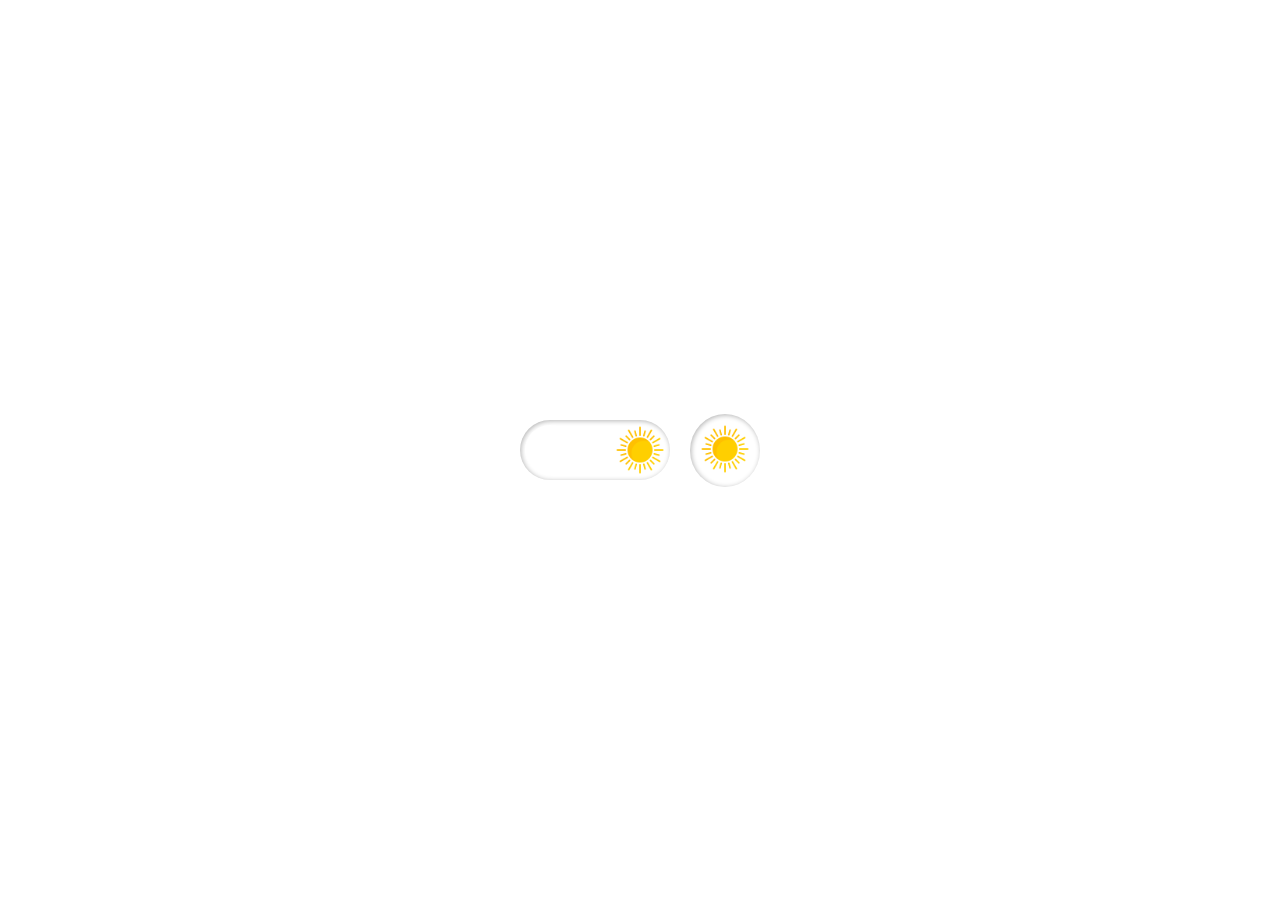
<file: darkLinghtMode/DarkLinghtMode/index.html>
<!doctype html>
<html lang="en">
  <head>
    <meta charset="UTF-8" />
    <meta name="viewport" content="width=device-width, initial-scale=1.0" />
    <title>Document</title>

    <link rel="stylesheet" href="./css/main.css" />

    <script src="./js/scripts.js" defer></script>
  </head>
  <body>
    <button class="mode__toggle" id="themeToggle" arial-label="Alterar tema">
      <img src="./assets/images/moon.png" alt="Tema escuro" class="moon" />
      <img src="./assets/images/sun.png" alt="Tema claro" class="sun" />
    </button>

    <button class="mode__tog" aria-label="Alterar tema">
      <img
        src="./assets/images/moon.png"
        alt="Tema escuro"
        class="mode__tog-moon"
      />
      <img
        src="./assets/images/sun.png"
        alt="Tema claro"
        class="mode__tog-sun"
      />
    </button>
  </body>
</html>
</file>
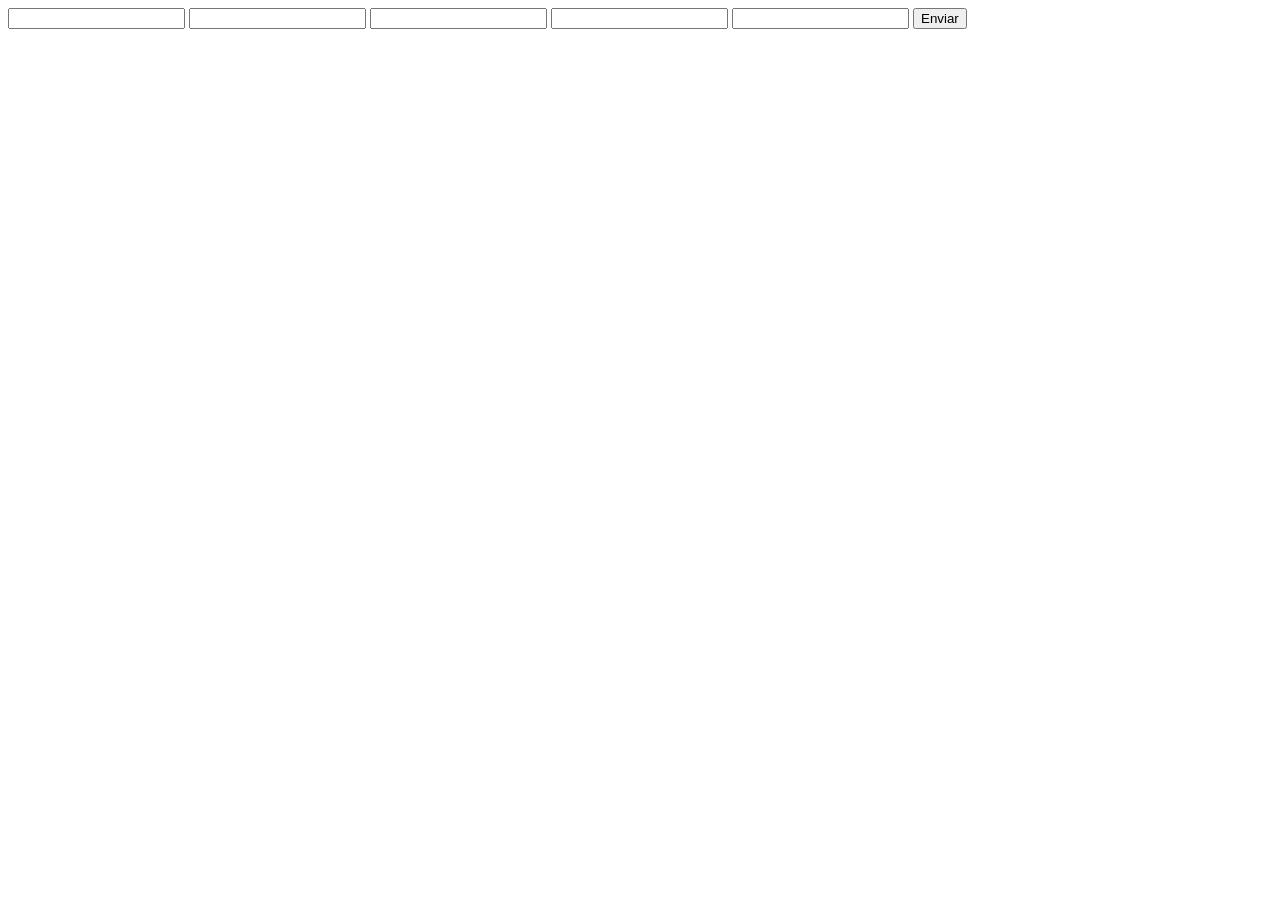
<file: darkLinghtMode/VerificandoCampo/index.html>
<!DOCTYPE html>
<html lang="en">
<head>
    <meta charset="UTF-8">
    <meta name="viewport" content="width=device-width, initial-scale=1.0">
    <title>Document</title>
</head>
<body>
    <form onsubmit="verificar()" id="formulario">
    <input type="text" name="nome" id="nome">
        <input type="number" name="idade" id="idade">
            <input type="email" name="email" id="email">
                <input type="text" name="rg" id="rg">
                    <input type="tel" name="phone" id="phine">
                <span class="msgError"></span>
                    <button type="submit">Enviar</button>
</form>
</body>
</html>
</file>
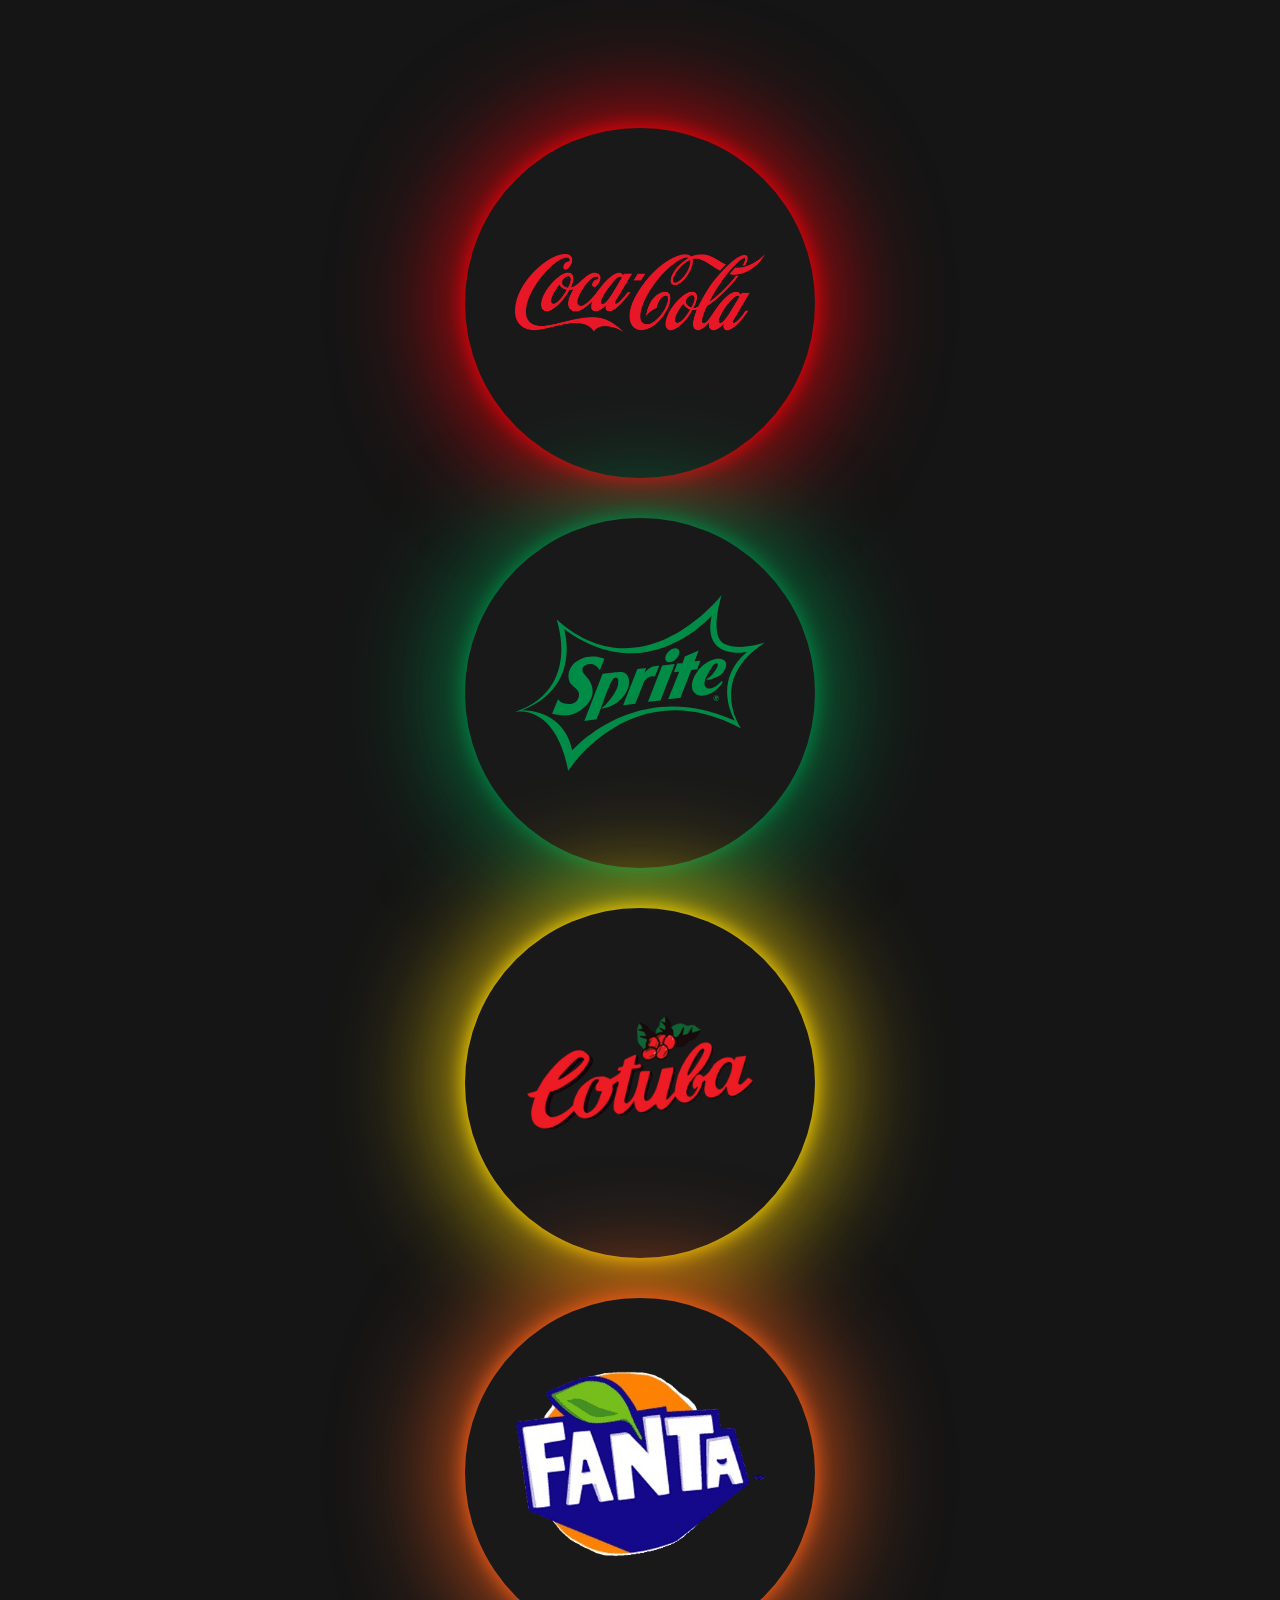
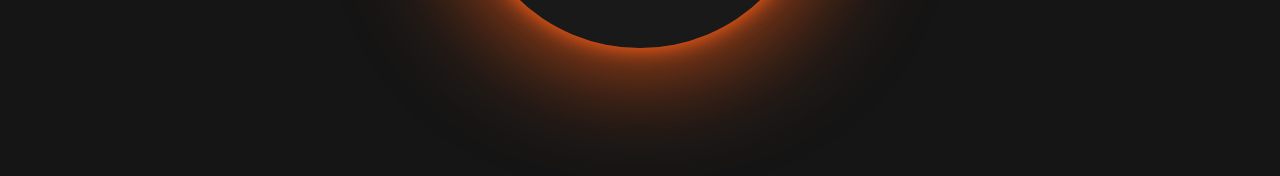
<file: senai pedro/pend/12-03-20226/index.html>
<!DOCTYPE html>
<html lang="en">
  <head>
    <meta charset="UTF-8" />
    <meta name="viewport" content="width=device-width, initial-scale=1.0" />
    <title>Lista de Produtos</title>

    <link rel="stylesheet" href="./css/main.css" />

    <script src="./js/scripts.js" defer></script>
  </head>
  <body>
    <section class="container__cards">
      <div class="card">
        <div class="circle" style="--clr: #f40009">
          <img src="./assets/images/cocaCola_logo.png" alt="" class="logo" />
        </div>

        <div class="content">
          <h2>Coca Cola</h2>
          <p>Lorem ipsum da Coca Cola</p>
          <a href="#">Explore More</a>
        </div>
        <img src="./assets/images/coca_cola.png" alt="" class="product__img" />
      </div>
      <div class="card">
        <div class="circle" style="--clr: #008b47">
          <img src="./assets/images/sprite_logo.svg" alt="" class="logo" />
        </div>

        <div class="content">
          <h2>Sprite</h2>
          <p>Lorem ipsum da Sprite</p>
          <a href="#">Explore More</a>
        </div>
        <img src="./assets/images/sprite.png" alt="" class="product__img" />
      </div>
      <div class="card">
        <div class="circle" style="--clr: #ffd700">
          <img src="./assets/images/cotuba_logo.png" alt="" class="logo" />
        </div>

        <div class="content">
          <h2>Cotuba</h2>
          <p>Lorem ipsum da Cotuba</p>
          <a href="#">Explore More</a>
        </div>
        <img src="./assets/images/cotuba.png" alt="" class="product__img" />
      </div>
      <div class="card">
        <div class="circle" style="--clr: #ff5f17">
          <img
            src="./assets/images/fantaLaranja_logo.png"
            alt=""
            class="logo"
          />
        </div>

        <div class="content">
          <h2>Fanta Laranja</h2>
          <p>Lorem ipsum da Fanta Laranja</p>
          <a href="#">Explore More</a>
        </div>
        <img
          src="./assets/images/fantaLaranja.png"
          alt=""
          class="product__img"
        />
      </div>
    </section>
  </body>
</html>
</file>
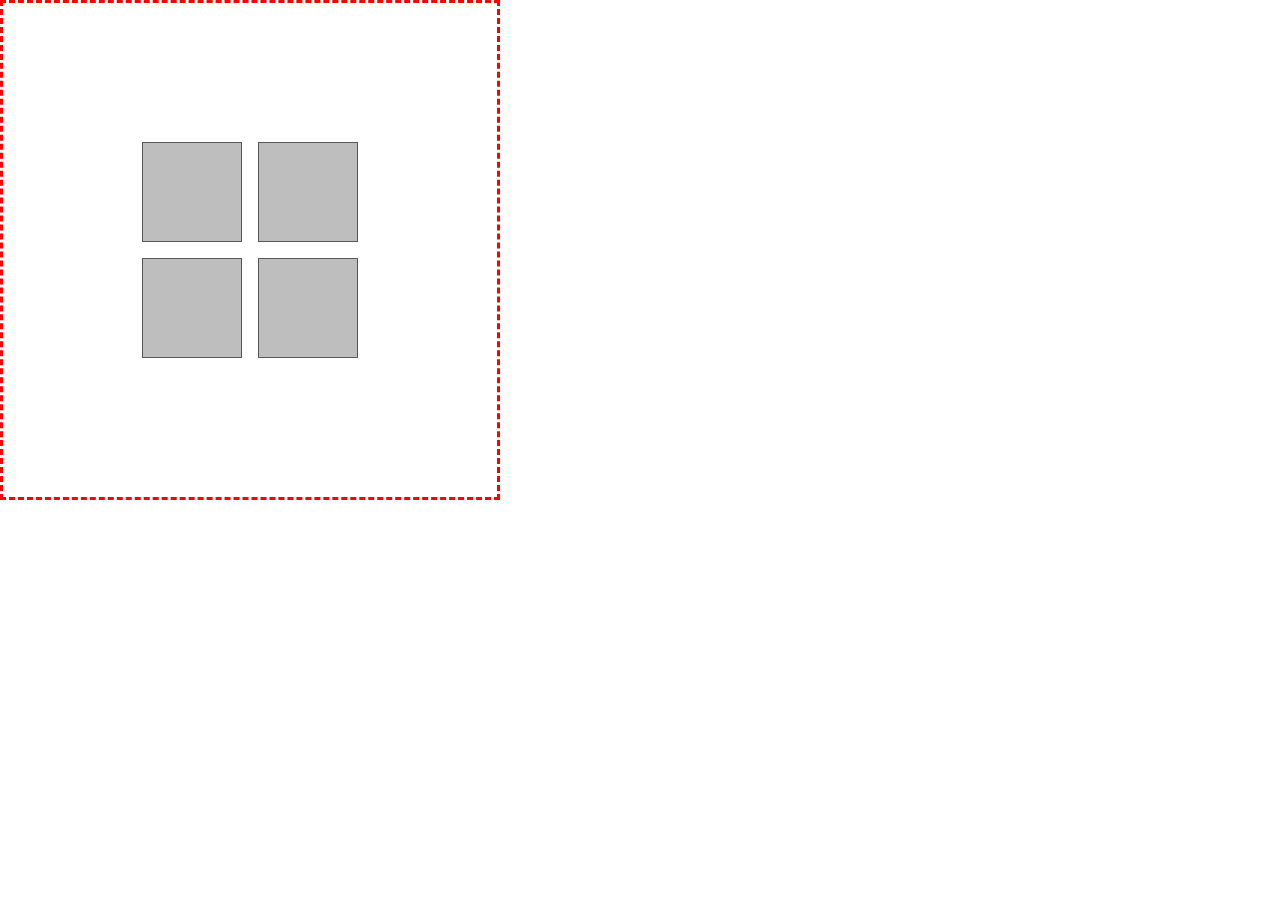
<file: senai pedro/pend/29-01-2026/index.html>
<!DOCTYPE html>
<html lang="pt-BR">
<head>
    <meta charset="UTF-8">
    <meta name="viewport" content="width=device-width, initial-scale=1.0">
    <title>display grid</title>
    <link rel="stylesheet" href="./css/main.css">
</head>
<body>
    <div class="grid">
        <div class="item header"></div>
        <div class="item sidenav"></div>
        <div class="item content"></div>
        <div class="item advert"></div>
    </div>
</body>
</html>
</file>
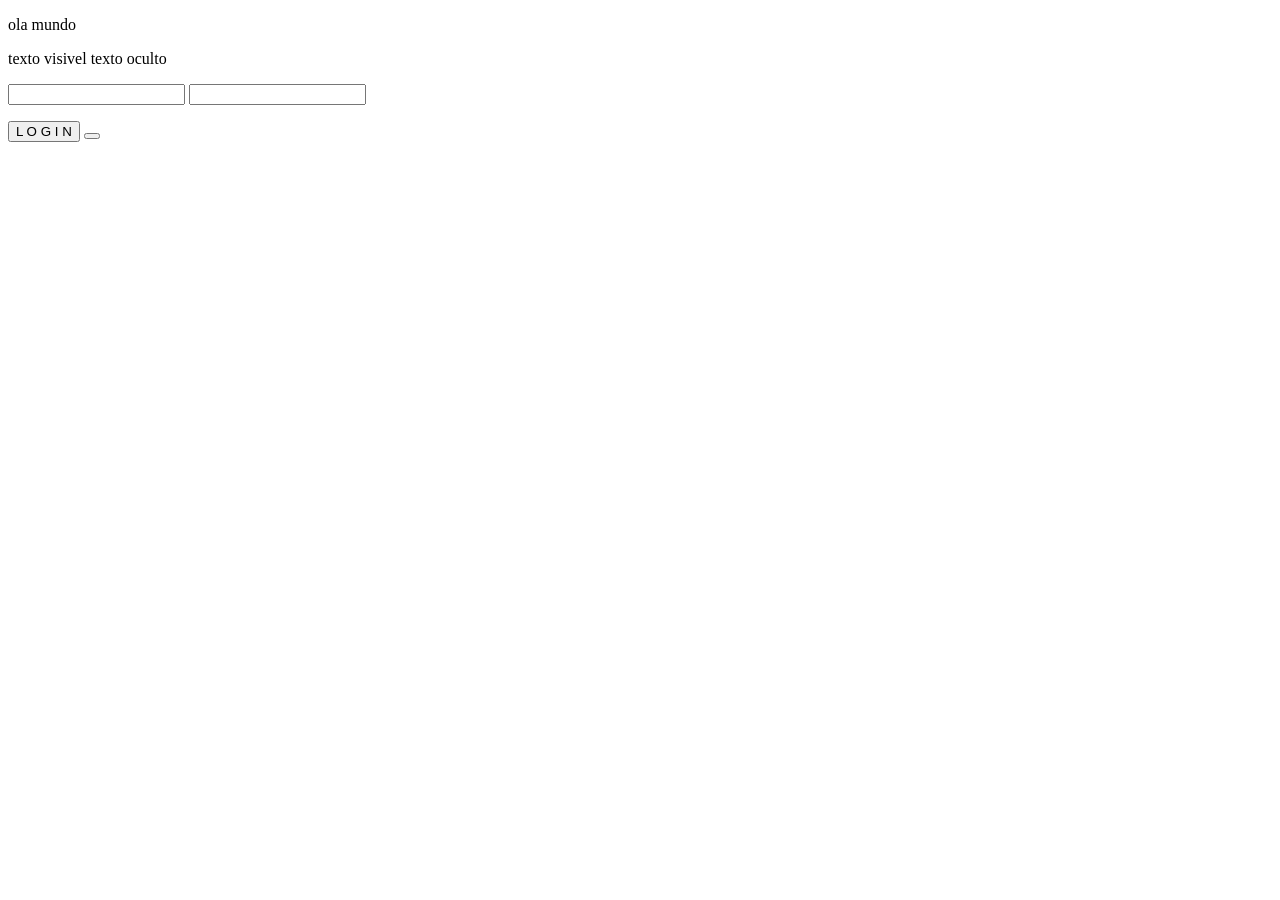
<file: senai pedro/pend/05-03-2026/02-manipulaçãoConteudo&classes/index.html>
<!DOCTYPE html>
<html lang="en">
<head>
    <meta charset="UTF-8">
    <meta name="viewport" content="width=device-width, initial-scale=1.0">
    <title>02-manipulaçãoConteudo&classes</title>

    <script src="./js/scripts.js"></script>
</head>
<body>
<p id="texto">ola mundo</p>

<p class="texto">
    texto visivel
    <span style="display: nome">texto oculto</span>
</p>

<!--<input type="text" id="nome" name="nome"/> -->
<input type="email" id="email" name="senha">
<input type="password" id="senha" name="senha">
<p class="message"></p>
<button onclick="login()"> L O G I N</button>

<button id="btn"></button>
<div class="menu"></div>
</body>
</html>
</file>
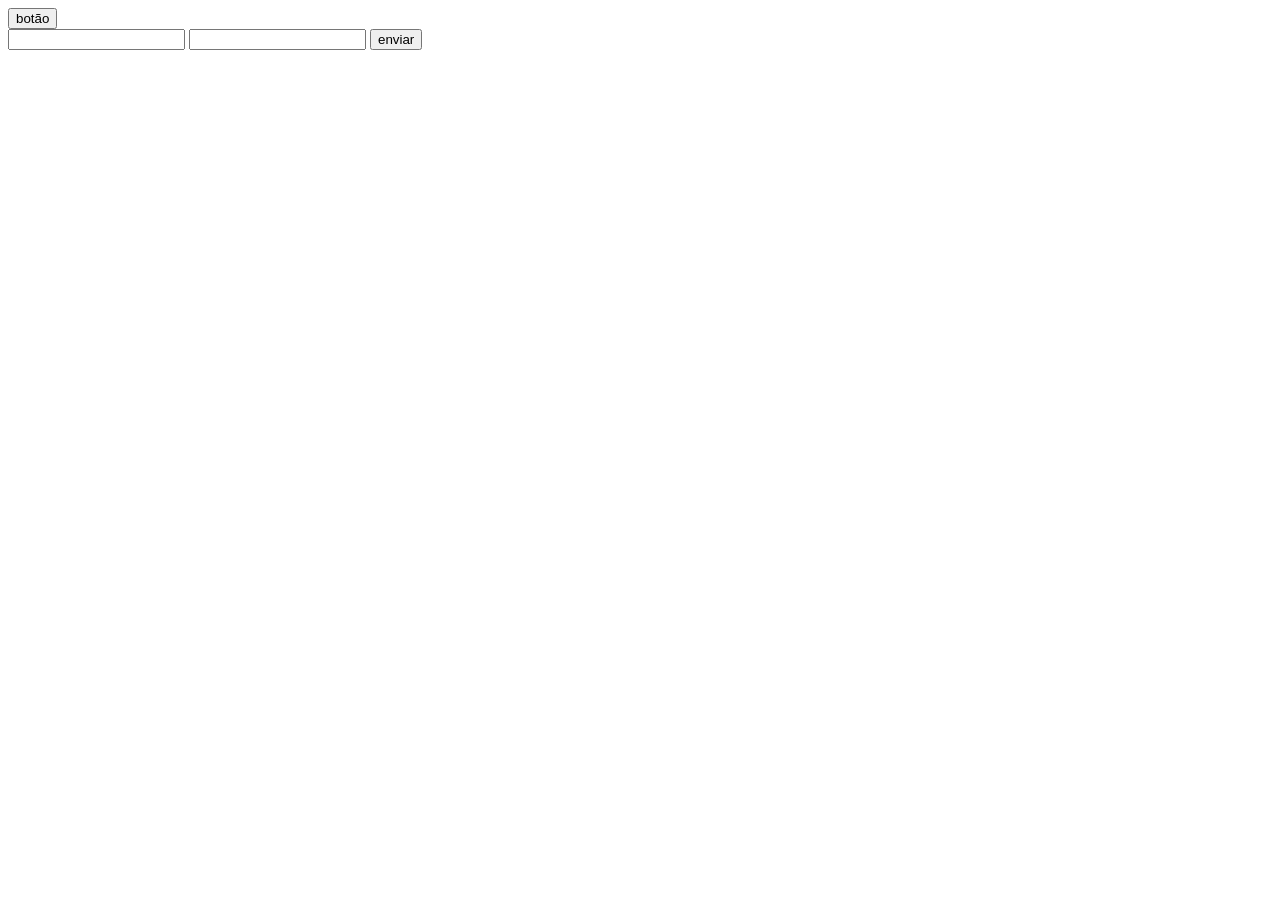
<file: senai pedro/pend/05-03-2026/04-eventos/index.html>
<!DOCTYPE html>
<html lang="en">
<head>
    <meta charset="UTF-8">
    <meta name="viewport" content="width=device-width, initial-scale=1.0">
    <title>eventos</title>

    <script src="./js/script.js"></script>
</head>
<body>
    
    <button id="btnEvent"> botão</button>

    <form action="#" mathod="post">
        <input type="text" id="nome" name="nome" />
        <input type="password" name="senha" id="senha"/>
        <input type="submit" value="enviar" />
    </form>


    <section class="container"></section>
</body>
</html>
</file>
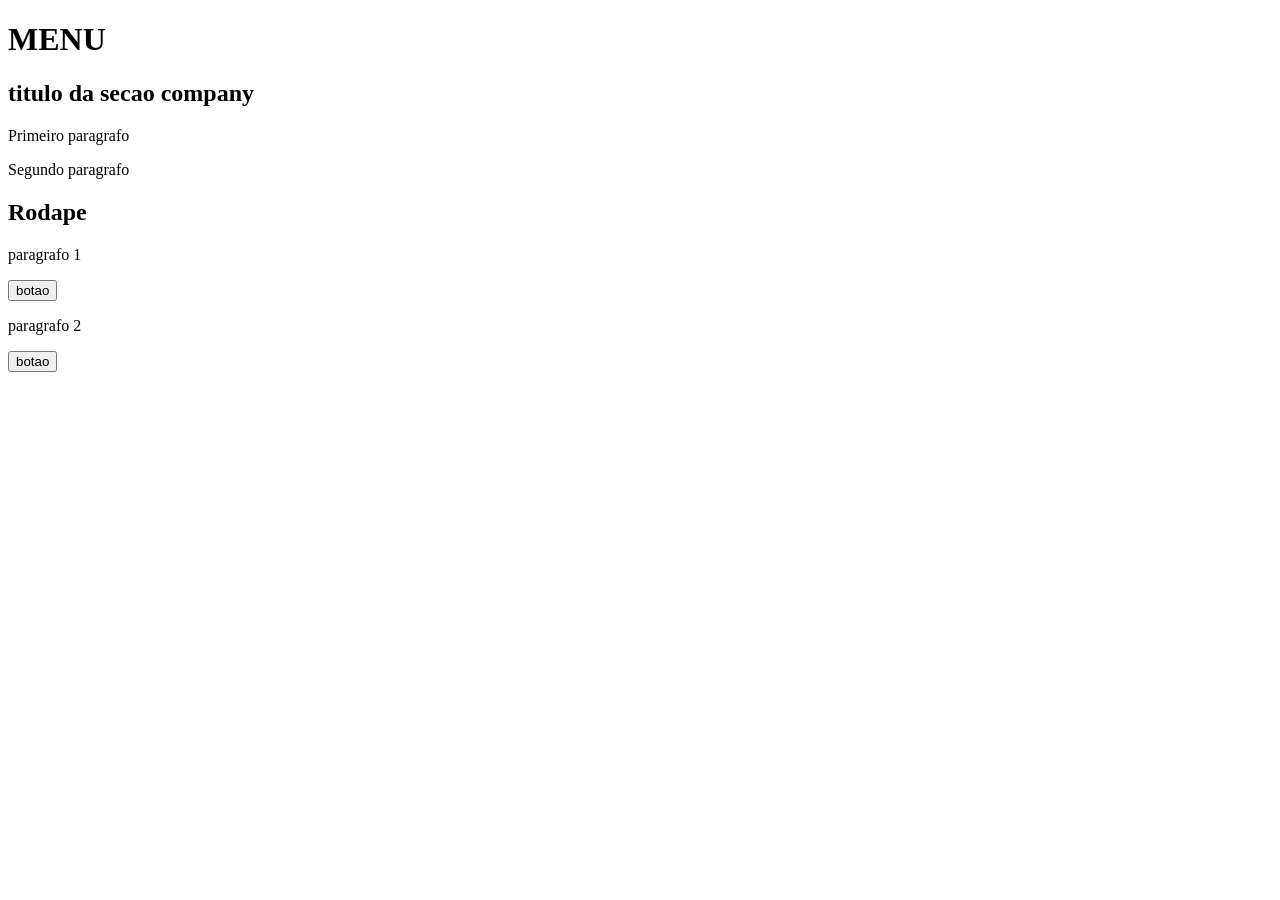
<file: senai pedro/pend/05-03-2026/metodosDEseleção/index.html>
<!DOCTYPE html>
<html lang="en">
<head>
    <meta charset="UTF-8">
    <meta name="viewport" content="width=device-width, initial-scale=1.0">
    <title>DOM (Document object model)</title>

    <!--O DEFER SERVE PARA O JS AGUARDE O HTML CARREGAR PRIMEIRO-->
    <script src="./js/scripts.js" defer></script>
</head>
<body>

    <header id="menu">
        <h1>MENU</h1>
    </header>
    <main>
        <section class="company">
            <h1 id="titulo">titulo da secao company</h1>
            <p class="company-text">Primeiro paragrafo</p>
            <p class="company-text">Segundo paragrafo</p>
        </section>
    </main>
    <footer>
        <h2>Rodape</h2>
    </footer>
    <main>
        <section class="contenner">
<div class="item">
    <p>paragrafo 1</p>
    <button class="button">botao</button>
</div>

<div class="item">
    <p>paragrafo 2</p>
    <button class="button">botao</button>
</div>
        </section>

    </main>
</body>
</html>
</file>
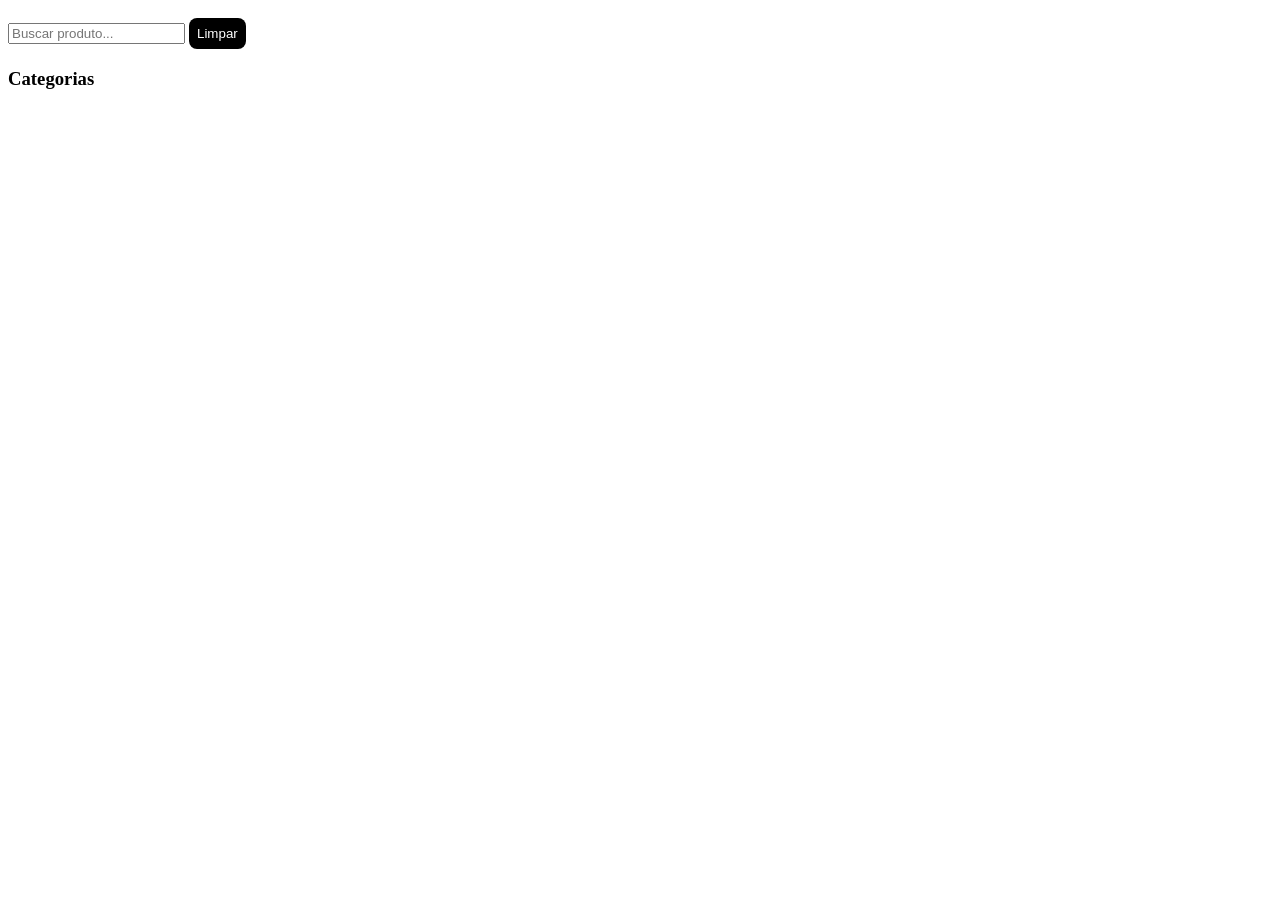
<file: senai pedro/pend/26-03-26/03 - ProdutosAPI/index.html>
<!doctype html>
<html lang="en">
  <head>
    <meta charset="UTF-8" />
    <meta name="viewport" content="width=device-width, initial-scale=1.0" />
    <title>Document</title>

    <link rel="stylesheet" href="./css/main.css" />
  </head>
  <body>
    <input type="text" id="search" placeholder="Buscar produto..." />
    <button id="clear">Limpar</button>

    <ul id="suggestions"></ul>

    <h3>Categorias</h3>
    <div id="filtros"></div>

    <div id="container"></div>

    <script src="./js/scripts.js"></script>
  </body>
</html>
</file>
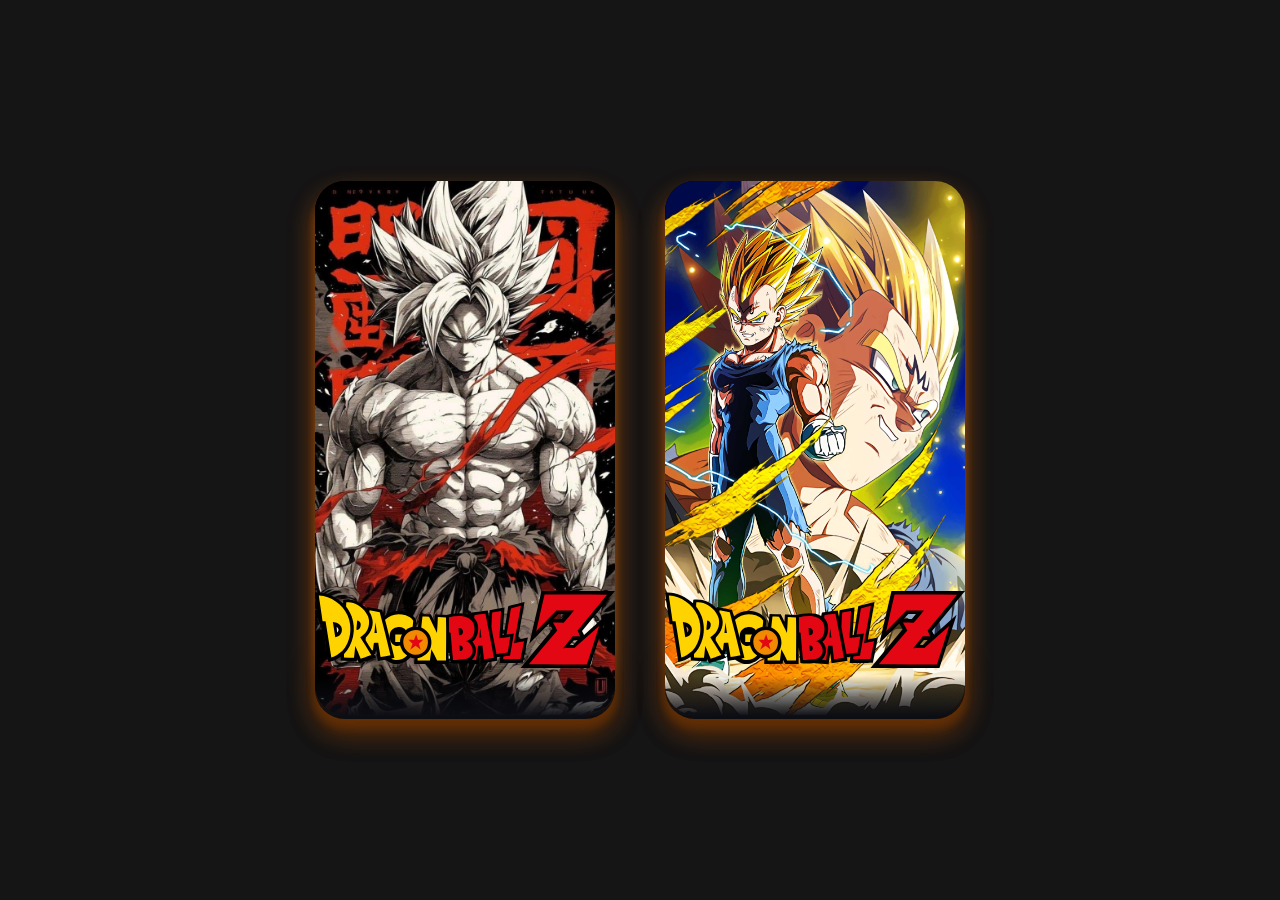
<file: senai pedro/pend/12-03-20226/card3d.html>
<!doctype html>
<html lang="en">
  <head>
    <meta charset="UTF-8" />
    <meta name="viewport" content="width=device-width, initial-scale=1.0" />
    <title>Document</title>

    <link rel="stylesheet" href="./css/main.css" />
  </head>
  <body>
    <section class="item_3D">
      <div class="item">
        <div class="wrapper">
          <img
            src="./assets/images/goku_wallpaper.jpg"
            alt=""
            class="cover_image"
          />
        </div>
        <img src="./assets/images/dragon_ball_logo.svg" alt="" class="logo" />
        <img
          src="./assets/images/goku_character.png"
          alt=""
          class="character"
        />
      </div>
      <div class="item">
        <div class="wrapper">
          <img
            src="./assets/images/vegeta_wallpaper.jpg"
            alt=""
            class="cover_image"
          />
        </div>
        <img src="./assets/images/dragon_ball_logo.svg" alt="" class="logo" />
        <img
          src="./assets/images/vegeta_character.png"
          alt=""
          class="character"
        />
      </div>
    </section>
  </body>
</html>
</file>
<file: darkLinghtMode/DarkLinghtMode/css/main.css>
:root{
    --bg-color: #fff;
    --shadow-color: rgba(0, 0, 0, 0.3);
}

*,
*::after,
*::before{
    box-sizing: border-box;
    margin: 0;
    padding: 0;
}

body.dark{
     --bg-color: rgba(0, 0, 0, 1);;
    --shadow-color: #fff;
}

body{
    height: 100vh;
    background-color: var(--bg-color);
    display: flex;
    justify-content: center;
    align-items: center;
    gap: 20px;
}

.mode__toggle{
    position: relative;
    width: 150px;
    padding: 5px;
    border-radius: 80px;
    background-color: var(--bg-color);
    box-shadow: inset 1px 1px 5px var(--shadow-color);
     border: none;
     display: flex;
     justify-content: space-between;
}

.moon,
.sun,
.mode__tog-moon,
.mode__tog-sun{
    width: 50px;
    height: 50px;
}

.mode__toggle::after{
    content: "";
    position: absolute;
    width: 50px;
    height: 50px;
    border-radius: 100px;
    background-color: var(--bg-color);
    left: 5px;
    transition: all 0.5s ease;
}

.mode__toggle.active::after{
    left: calc(100% - 55px);
}

.mode__tog{
    padding: 10px;
    border-radius: 100%;
    box-shadow: inset 1px 1px 5px var(--shadow-color);
    background: var(--bg-color);
    border: none;
    cursor: pointer;
    position: relative;
}

.mode__tog-moon,
.mode__tog-sun{
    transition: all 0.5s ease;
}


.mode__tog-moon{
    position: absolute;
    opacity: 0;
    transform: rotate(360deg) scale(0);

}

.mode__tog.active .mode__tog-sun{
    opacity: 0;
    transform: rotate(360deg) scale(0);
}


.mode__tog.active .mode__tog-moon{
    opacity: 1;
    transform: rotate(0) scale(1);
}
</file>
<file: senai pedro/pend/12-03-20226/css/main.css>
*,
*::before,
*::after {
  box-sizing: border-box;
  padding: 0;
  margin: 0;
  list-style: none;
  text-decoration: none;
}

body {
  width: 100%;
  height: 100%;
}

.container__cards {
  padding: 10% 50px;
  display: flex;
  justify-content: center;
  align-items: center;
  flex-direction: column;
  flex-wrap: wrap;
  gap: 40px;
  height: 100%;
  min-height: 100vh;
  background-color: #151515;
}

.card {
  position: relative;
  width: 350px;
  height: 350px;
  display: flex;
  justify-content: center;
  align-items: center;
  transition: 0.5s ease;
  border-radius: 20px;
  transition-delay: 0.5s;
}

.card:hover {
  width: 600px;
  transition-delay: 0.5s;
}

.card .circle {
  position: absolute;
  top: 0;
  left: 0;
  width: 100%;
  height: 100%;
  border-radius: 20px;
  display: flex;
  justify-content: center;
  align-items: center;
}

.card .circle::before {
  content: "";
  position: absolute;
  top: 0;
  left: 0;
  width: 350px;
  height: 350px;
  border-radius: 50%;
  background: #191919;
  border: 8px solid (--clr);
  filter: drop-shadow(0 0 10px var(--clr)) drop-shadow(0 0 60px var(--clr));
  transition: 0.5s, background 0.5s;
  transition-delay: 0.75s, 1s;
}

.card:hover .circle::before {
  transition-delay: 0.5s;
  height: 100%;
  width: 100%;
  border-radius: 20px;
  background: var(--clr);
}

.card .circle .logo {
  position: relative;
  width: 250px;
  transition: 0.5s;
  transition-delay: 0.5s;
}

.card:hover .circle .logo {
  transform: scale(0);
  transition-delay: 0s;
}

.card .product__img {
  position: absolute;
  top: 50%;
  left: 50%;
  transform: translate(-50%, -50%) scale(0) rotate(315deg);
  height: 300px;
  transition: 0.5s ease-in-out;
}

.card:hover .product__img {
  transition-delay: 0.75s;
  top: 25%;
  left: 72%;
  height: 500px;
  transform: translate(-50%, -50%) scale(1) rotate(15deg);
}

.card .content {
  position: absolute;
  width: 50%;
  left: 20%;
  padding: 20px 20px 20px 40px;
  opacity: 0;
  transition: 0.5s;
  visibility: hidden;
}

.card:hover .content {
  transition-delay: 0.75s;
  opacity: 1;
  visibility: visible;
  left: 20px;
}

.card .content h2 {
  color: #fff;
  text-transform: capitalize;
  font-size: 2.5rem;
  line-height: 1em;
}

.card .content p {
  color: #fff;
}

.card .content a {
  position: relative;
  color: var(--clr);
  background-color: #fff;
  padding: 10px 20px;
  border-radius: 10px;
  display: inline-block;
  text-decoration: none;
  font-weight: 600;
  margin-top: 10px;
}

/* ----------------------------------- */
.item_3D {
  width: 100%;
  height: 100vh;
  display: flex;
  gap: 50px;
  justify-content: center;
  align-items: center;
  background-color: #151515;
}

.item {
  width: 300px;
  height: 455px;
  position: relative;
  display: flex;
  justify-content: center;
  align-items: center;
  padding: 0px 36px;
  perspective: 2500px;
  cursor: pointer;
  border-radius: 30px;
}

.cover_image {
  width: 100%;
  height: 100%;
  object-fit: cover;
  border-radius: 30px;
  box-shadow: rgba(255, 115, 0, 0.25) 0px 14px 28px,
    rgba(255, 115, 0, 0.2) 0px 10px 10px;
}

.wrapper {
  transition: all 0.5s;
  position: absolute;
  width: 100%;
  height: auto;
  z-index: -1;
  background: #000;
  border-radius: 30px;
  box-shadow: rgba(255, 115, 0, 0.25) 0px 14px 28px,
    rgba(255, 115, 0, 0.2) 0px 10px 10px;
}

.item:hover .wrapper {
  transform: perspective(900px) translateY(-5%) rotateX(25deg) translateZ(0);
  box-shadow: 2px 34px 32px -8px rgba(0, 0, 0, 0.75);
}

.wrapper::before,
.wrapper::after {
  content: "";
  opacity: 0;
  width: 100%;
  height: 80px;
  transition: all 0.5s;
  border-radius: 30px;
  position: absolute;
  left: 0;
  border-radius: 30px;
  box-shadow: rgba(0, 0, 0, 0.25) 0px 14px 28px,
    rgba(0, 0, 0, 0.2) 0px 10px 10px;
}

.wrapper::before {
  top: 0;
  height: 100%;
  background-image: linear-gradient(
    to top,
    transparent 46%,
    rgba(12, 13, 19, 0.5) 68%,
    rgba(12, 13, 19) 97%
  );
}

.wrapper::after {
  bottom: 0;
  opacity: 1;
  background-image: linear-gradient(
    to bottom,
    transparent 46%,
    rgba(12, 13, 19, 0.5) 68%,
    rgba(12, 13, 19) 97%
  );
}

.item:hover .wrapper::before,
.item:hover .wrapper::after {
  opacity: 1;
}

.item:hover .wrapper::after {
  height: 120px;
}

.logo {
  width: 100%;
  transition: transform 0.5s;
  position: absolute;
  bottom: 10px;
}

.item:hover .logo {
  transform: translate3d(0%, -50px, 100px);
}

.item:hover .cover_image {
  opacity: 0.3;
}

.character {
  width: 250px;
  height: auto;
  max-height: 350px;
  opacity: 0;
  transition: all 0.5s;
  filter: drop-shadow(2px 2px 2px #000);
  position: absolute;
  z-index: -1;
}

.item:hover .character {
  opacity: 1;
  transform: translate3d(5%, -20%, 670px);
}
</file>
<file: senai pedro/pend/29-01-2026/css/main.css>
/*  BASE*/

@import url("./base/reset.css");
@import url("./base/variable.css");
/*  LAYOUT*/

@import url("./layout/grid.css");

/*  COMPONENTES*/

@import url("./components/button.css");
@import url("./components/item.css");
</file>
<file: senai pedro/pend/26-03-26/03 - ProdutosAPI/css/main.css>
#suggestions {
  list-style: none;
  padding: 0;
  margin: 0;
  max-width: 300px;
}

#suggestions li {
  display: flex;
  align-items: center;
  gap: 10px;
  padding: 8px;
  cursor: pointer;
}

#suggestions li:hover {
  background-color: #eee;
}

#suggestions img {
  width: 30px;
  height: 30px;
  object-fit: contain;
}

#container {
  display: grid;
  grid-template-columns: repeat(auto-fill, minmax(220px, 1fr));
  gap: 20px;
  padding: 20px;
}

.card {
  border: 1px solid #ddd;
  border-radius: 12px;
  padding: 15px;
  text-align: center;
  font-family: Arial;
  background: white;
  transition: 0.3s;
}

.card:hover {
  transform: scale(1.05);
}

.card img {
  width: 100%;
  height: 150px;
  object-fit: contain;
}

.card h2 {
  font-size: 16px;
}

.preco {
  font-size: 18px;
  font-weight: bold;
  color: green;
}

button {
  margin-top: 10px;
  padding: 8px;
  border: none;
  background: black;
  color: white;
  cursor: pointer;
  border-radius: 8px;
}
</file>
